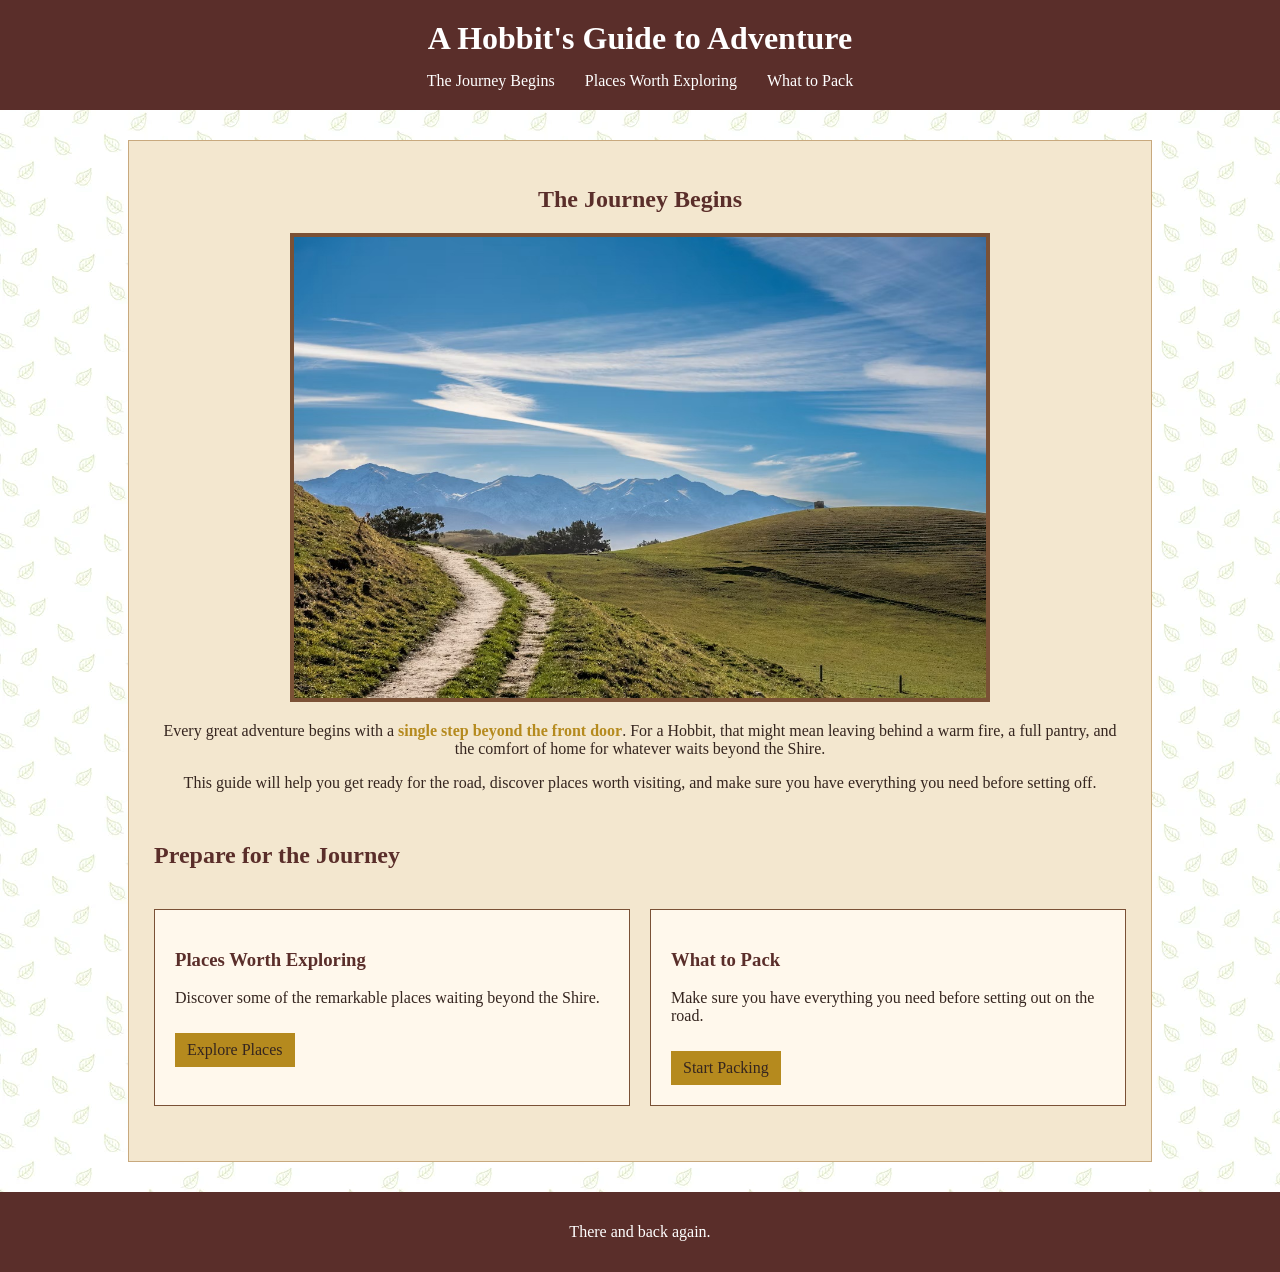
<file: index.html>
<!DOCTYPE html>
<html lang="en">

<head>
    <!-- PAGE SETUP -->
    <meta charset="UTF-8">
    <meta name="viewport" content="width=device-width, initial-scale=1.0">

    <title>A Hobbit's Guide to Adventure</title>

    <link rel="stylesheet" href="styles.css">
</head>

<body>

    <!-- HEADER -->
    <header>
        <h1>A Hobbit's Guide to Adventure</h1>

        <!-- NAVIGATION -->
        <nav>
            <a href="index.html">The Journey Begins</a>
            <a href="places.html">Places Worth Exploring</a>
            <a href="packing.html">What to Pack</a>
        </nav>
    </header>

    <!-- MAIN CONTENT -->
    <main>

        <!-- JOURNEY INTRO -->
        <section id="journey-intro">
            <h2>The Journey Begins</h2>

            <img
                src="images/journey.jpg"
                alt="road of the countryside"
            >

            <p>
    Every great adventure begins with a <span>single step beyond the front door</span>.
    For a Hobbit, that might mean leaving behind a warm fire, a full pantry,
    and the comfort of home for whatever waits beyond the Shire.
</p>

<p>
    This guide will help you get ready for the road, discover places worth visiting,
    and make sure you have everything you need before setting off.
</p>
        
        </section>

        <!-- ADVENTURE LINKS -->
        <section class="adventure-links">
            <h2>Prepare for the Journey</h2>

            <!-- PLACES CARD -->
            <div class="adventure-card">
                <h3>Places Worth Exploring</h3>

                <p>
                    Discover some of the remarkable places waiting beyond the Shire.
                </p>

                <a href="places.html">Explore Places</a>
            </div>

            <!-- PACKING CARD -->
            <div class="adventure-card">
                <h3>What to Pack</h3>

                <p>
                    Make sure you have everything you need before setting out on the road.
                </p>

                <a href="packing.html">Start Packing</a>
            </div>
        </section>

    </main>

    <!-- FOOTER -->
    <footer>
        <p>There and back again.</p>
    </footer>

</body>
</file>
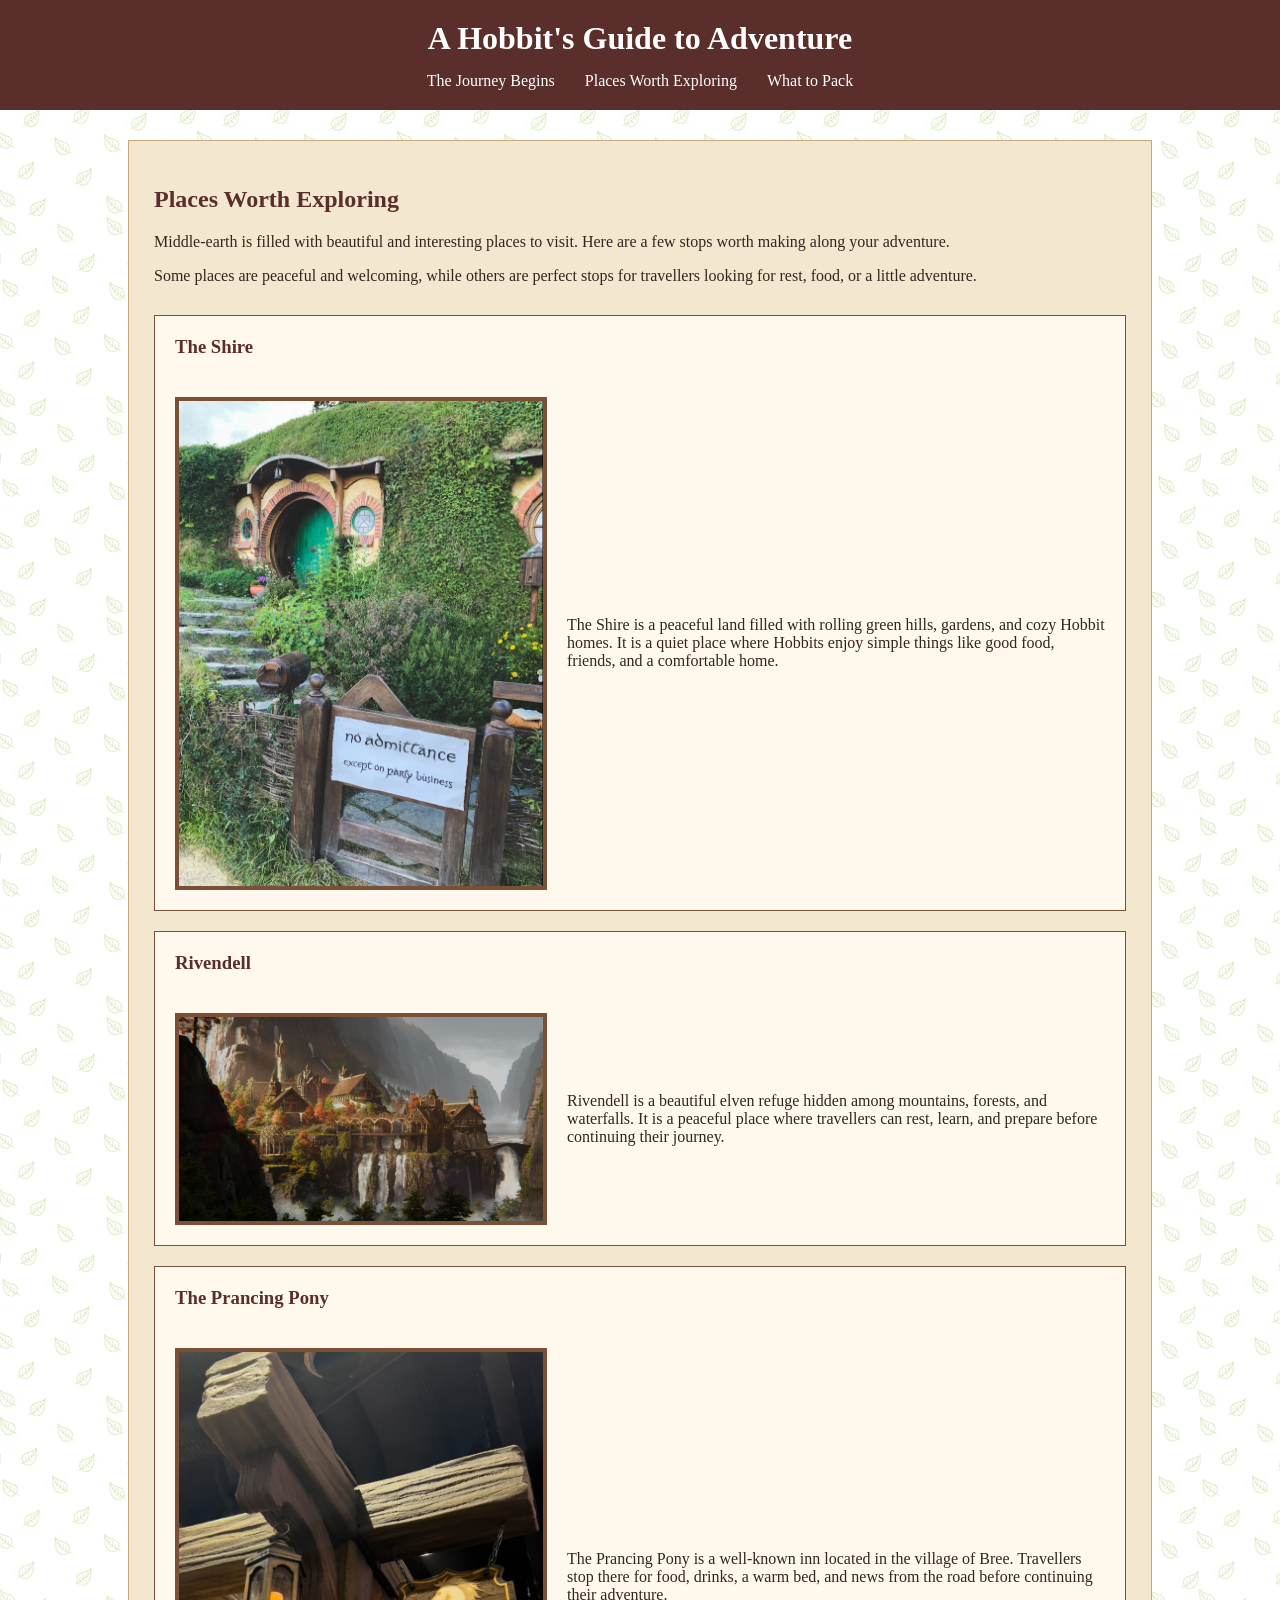
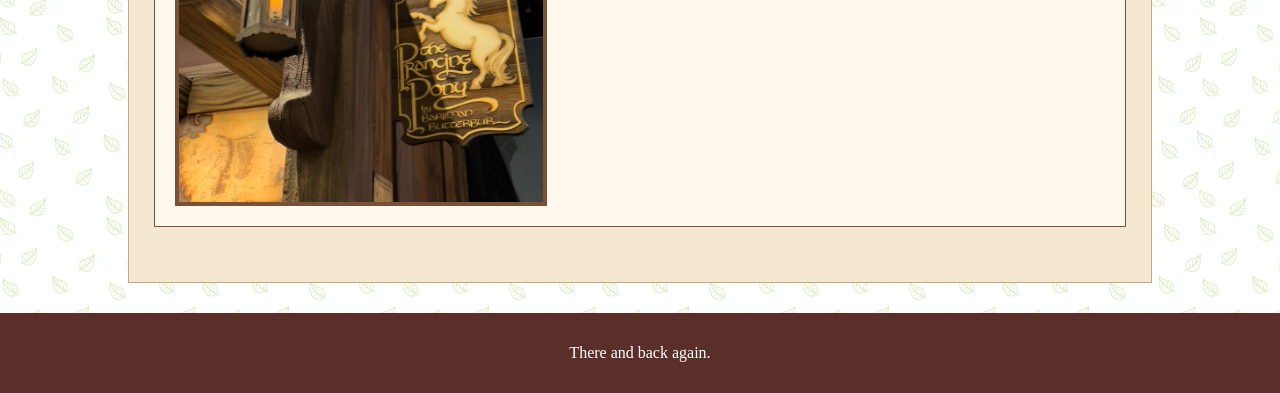
<file: places.html>
<!DOCTYPE html>
<html lang="en">

<head>
    <!-- PAGE SETUP -->
    <meta charset="UTF-8">
    <meta name="viewport" content="width=device-width, initial-scale=1.0">

    <title>Places Worth Exploring</title>

    <link rel="stylesheet" href="styles.css">
</head>

<body>

    <!-- HEADER -->
    <header>
        <h1>A Hobbit's Guide to Adventure</h1>

        <!-- NAVIGATION -->
        <nav>
            <a href="index.html">The Journey Begins</a>
            <a href="places.html">Places Worth Exploring</a>
            <a href="packing.html">What to Pack</a>
        </nav>
    </header>

    <!-- MAIN CONTENT -->
    <main>

        <!-- PAGE INTRO -->
        <section>
            <h2>Places Worth Exploring</h2>

            <p>
                Middle-earth is filled with beautiful and interesting places to visit.
                Here are a few stops worth making along your adventure.
            </p>

            <p>
                Some places are peaceful and welcoming, while others are perfect
                stops for travellers looking for rest, food, or a little adventure.
            </p>
        </section>

        <!-- PLACES -->
        <section class="places">

            <!-- THE SHIRE -->
            <article class="place-card">
                <h3>The Shire</h3>

                <img
                    src="images/shire.jpg"
                    alt="A peaceful Hobbit home in the Shire"
                >

                <p>
                    The Shire is a peaceful land filled with rolling green hills,
                    gardens, and cozy Hobbit homes. It is a quiet place where Hobbits
                    enjoy simple things like good food, friends, and a comfortable home.
                </p>
            </article>

            <!-- RIVENDELL -->
            <article class="place-card">
                <h3>Rivendell</h3>

                <img
                    src="images/rivendell.jpg"
                    alt="The beautiful elven city of Rivendell"
                >

                <p>
                    Rivendell is a beautiful elven refuge hidden among mountains,
                    forests, and waterfalls. It is a peaceful place where travellers
                    can rest, learn, and prepare before continuing their journey.
                </p>
            </article>

            <!-- THE PRANCING PONY -->
            <article class="place-card">
                <h3>The Prancing Pony</h3>

                <img
                    src="images/prancing-pony.jpg"
                    alt="The Prancing Pony inn in Bree"
                >

                <p>
                    The Prancing Pony is a well-known inn located in the village of Bree.
                    Travellers stop there for food, drinks, a warm bed, and news from the
                    road before continuing their adventure.
                </p>
            </article>

        </section>

    </main>

    <!-- FOOTER -->
    <footer>
        <p>There and back again.</p>
    </footer>

</body>

</html>
</file>
<file: styles.css>
/* GLOBAL */

* {
    box-sizing: border-box;
}

body {
    margin: 0;
    background-color: #f3e7cf;
    background-image: url("images/leaves.png");
    background-repeat: repeat;
    color: #35251f;
    font-family: Georgia, serif;
}


/* HEADER */

header {
    background-color: #5a2e2a;
    color: white;
    text-align: center;
    padding: 20px;
}

header h1 {
    margin: 0;
}


/* NAVIGATION */

nav {
    display: flex;
    justify-content: center;
    gap: 30px;
    margin-top: 15px;
}

nav a {
    color: white;
    text-decoration: none;
}

nav a:hover {
    text-decoration: underline;
}

nav a:visited {
    color: white;
}


/* MAIN CONTENT */

main {
    width: 80%;
    max-width: 1100px;
    margin: 30px auto;
    padding: 25px;
    background-color: #f3e7cf;
    border: 1px solid #c8a97e;
}

section {
    margin-bottom: 30px;
}


/* HEADINGS */

h2,
h3 {
    color: #5a2e2a;
}


/* GENERAL IMAGES */

img {
    width: 100%;
    max-width: 700px;
    height: auto;
    border: 4px solid #7a5136;
}


/* JOURNEY PAGE */

#journey-intro {
    text-align: center;
}

#journey-intro span {
    font-weight: bold;
    color: #b58a1e;
}


/* ADVENTURE LINKS */

.adventure-links {
    display: flex;
    flex-wrap: wrap;
    gap: 20px;
}

.adventure-links h2 {
    width: 100%;
}

.adventure-card {
    flex: 1;
    min-width: 250px;
    background-color: #fff8ec;
    border: 1px solid #7a5136;
    padding: 20px;
}


/* PLACES PAGE */

.place-card {
    display: flex;
    flex-wrap: wrap;
    gap: 20px;
    align-items: center;
    margin-bottom: 20px;
    padding: 20px;
    background-color: #fff8ec;
    border: 1px solid #7a5136;
}

.place-card h3 {
    width: 100%;
    margin-top: 0;
}

.place-card img {
    width: 40%;
    max-width: 400px;
    height: auto;
}

.place-card p {
    flex: 1;
    margin: 0;
}


/* PACKING PAGE */

.packing-intro {
    display: flex;
    gap: 30px;
    align-items: center;
}

.packing-text {
    flex: 1;
}

.packing-intro img {
    width: 45%;
    max-width: 450px;
}

.packing-list,
.packing-extra,
.packing-tips {
    background-color: #fff8ec;
    border: 1px solid #7a5136;
    padding: 20px;
    margin-bottom: 20px;
}

.packing-tips h4 {
    max-width: 500px;
    margin: 20px auto 10px;
    text-align: center;
}


/* BILBO QUOTE */

.bilbo-quote {
    font-style: italic;
    font-size: 18px;
    color: #5a2e2a;
    margin-top: 20px;
}


/* BUTTONS */

button {
    background-color: #b58a1e;
    color: #35251f;
    border: none;
    padding: 10px 15px;
    font-size: 16px;
    cursor: pointer;
}

button:hover {
    background-color: #7a5136;
    color: white;
}


/* CARD LINKS */

.adventure-card a,
.packing-tips a {
    display: inline-block;
    margin-top: 10px;
    padding: 8px 12px;
    background-color: #b58a1e;
    color: #35251f;
    text-decoration: none;
}

.adventure-card a:hover,
.packing-tips a:hover {
    background-color: #7a5136;
    color: white;
    text-decoration: underline;
}


/* VIDEO */

video {
    width: 100%;
    max-width: 500px;
    height: auto;
    display: block;
    margin: 0 auto;
    border: 4px solid #7a5136;
}


/* BEGIN ADVENTURE */

.begin-adventure {
    background-color: #fff8ec;
    border: 1px solid #7a5136;
    padding: 20px;
    margin-bottom: 20px;
    text-align: center;
}

.begin-adventure button {
    margin-top: 10px;
}

#adventure-video {
    display: none;
    margin-top: 20px;
}


/* FOOTER */

footer {
    background-color: #5a2e2a;
    color: white;
    text-align: center;
    padding: 15px;
}
</file>
